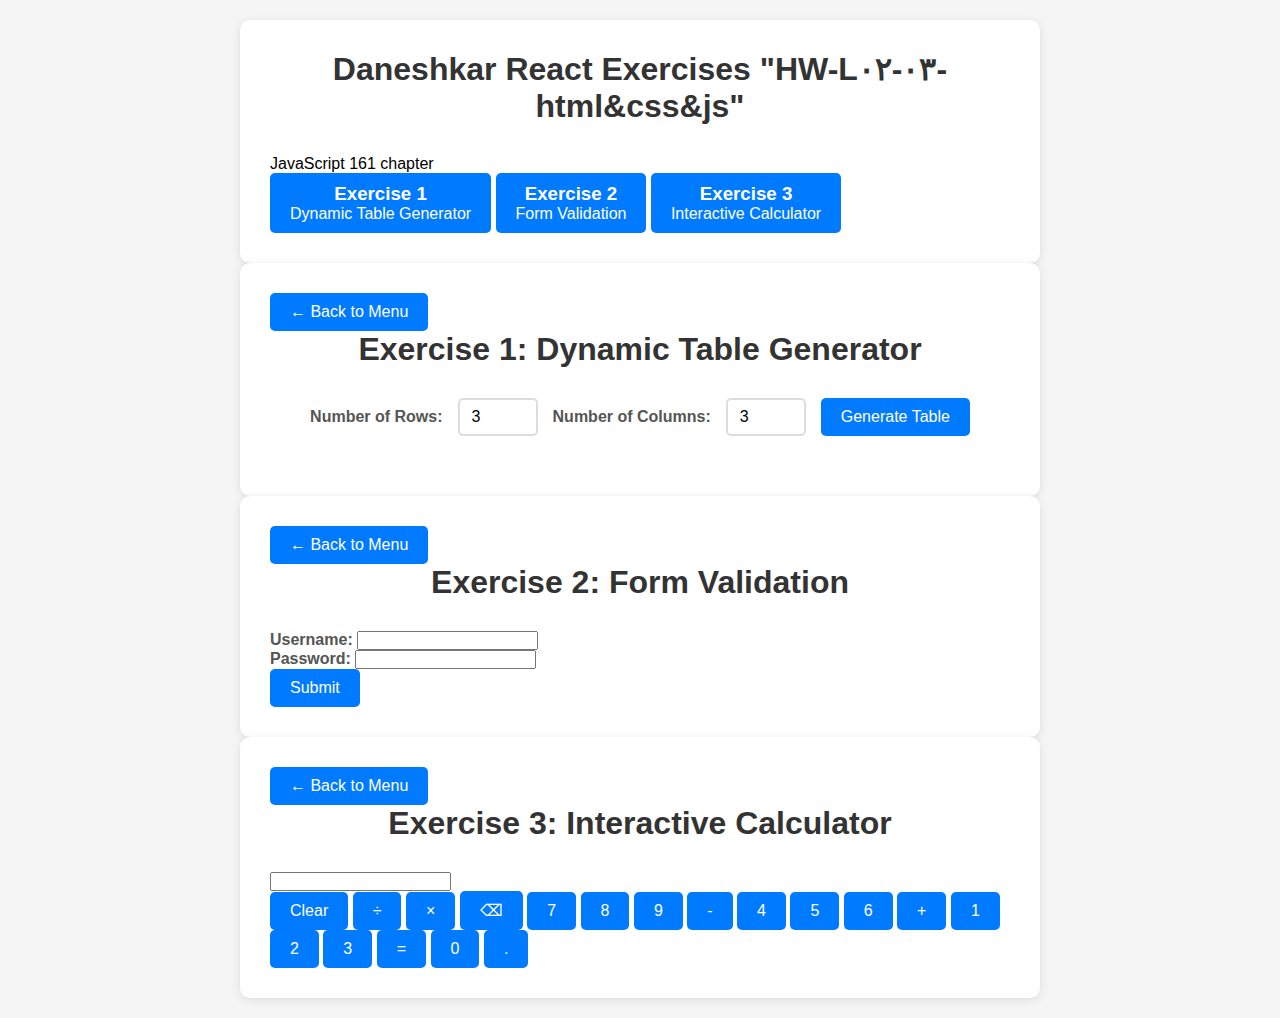
<file: index.html>
<!DOCTYPE html>
<html lang="en">

<head>
    <meta charset="UTF-8">
    <meta name="viewport" content="width=device-width, initial-scale=1.0">
    <title>Front-end Exercises - Amirreza Kia</title>
    <link rel="stylesheet" href="jadval-style.css">
</head>

<body>
    <!-- Main Menu -->
    <div id="mainMenu" class="screen active">
        <div class="container">
            <h1>Daneshkar React Exercises "HW-L۰۲-۰۳-html&css&js"</h1>
            <p class="subtitle">JavaScript 161 chapter</p>
            <div class="menu-buttons">
                <button onclick="showExercise('exercise1')" class="menu-btn">
                    <h3>Exercise 1</h3>
                    <p>Dynamic Table Generator</p>
                </button>
                <button onclick="showExercise('exercise2')" class="menu-btn">
                    <h3>Exercise 2</h3>
                    <p>Form Validation</p>
                </button>
                <button onclick="showExercise('exercise3')" class="menu-btn">
                    <h3>Exercise 3</h3>
                    <p>Interactive Calculator</p>
                </button>
            </div>
        </div>
    </div>

    <!-- Exercise 1: Dynamic Table -->
    <div id="exercise1" class="screen">
        <div class="container">
            <button onclick="showMainMenu()" class="back-btn">← Back to Menu</button>
            <h1>Exercise 1: Dynamic Table Generator</h1>
            <div class="input-section">
                <label for="rows">Number of Rows:</label>
                <input type="number" id="rows" min="1" max="20" value="3">

                <label for="cols">Number of Columns:</label>
                <input type="number" id="cols" min="1" max="20" value="3">

                <button id="generateBtn">Generate Table</button>
            </div>

            <div id="tableContainer"></div>
        </div>
    </div>

    <!-- Exercise 2: Form Validation -->
    <div id="exercise2" class="screen">
        <div class="container">
            <button onclick="showMainMenu()" class="back-btn">← Back to Menu</button>
            <h1>Exercise 2: Form Validation</h1>
            <form id="registrationForm">
                <div class="form-group">
                    <label for="username">Username:</label>
                    <input type="text" id="username" name="username" required>
                </div>

                <div class="form-group">
                    <label for="password">Password:</label>
                    <input type="password" id="password" name="password" required>
                </div>

                <button type="submit">Submit</button>
            </form>

            <div id="message"></div>
        </div>
    </div>

    <!-- Exercise 3: Calculator -->
    <div id="exercise3" class="screen">
        <div class="container">
            <button onclick="showMainMenu()" class="back-btn">← Back to Menu</button>
            <h1>Exercise 3: Interactive Calculator</h1>
            <div class="calculator">
                <div class="display">
                    <input type="text" id="display" readonly>
                </div>

                <div class="buttons">
                    <button onclick="clearDisplay()" class="clear">Clear</button>
                    <button onclick="appendToDisplay('/')" class="operator">÷</button>
                    <button onclick="appendToDisplay('*')" class="operator">×</button>
                    <button onclick="deleteLast()" class="operator">⌫</button>

                    <button onclick="appendToDisplay('7')" class="number">7</button>
                    <button onclick="appendToDisplay('8')" class="number">8</button>
                    <button onclick="appendToDisplay('9')" class="number">9</button>
                    <button onclick="appendToDisplay('-')" class="operator">-</button>

                    <button onclick="appendToDisplay('4')" class="number">4</button>
                    <button onclick="appendToDisplay('5')" class="number">5</button>
                    <button onclick="appendToDisplay('6')" class="number">6</button>
                    <button onclick="appendToDisplay('+')" class="operator">+</button>

                    <button onclick="appendToDisplay('1')" class="number">1</button>
                    <button onclick="appendToDisplay('2')" class="number">2</button>
                    <button onclick="appendToDisplay('3')" class="number">3</button>
                    <button onclick="calculate()" class="equals">=</button>

                    <button onclick="appendToDisplay('0')" class="number zero">0</button>
                    <button onclick="appendToDisplay('.')" class="number">.</button>
                </div>
            </div>
        </div>
    </div>

    <script src="jadval-script.js"></script>
</body>

</html>
</file>
<file: jadval-style.css>
* {
    margin: 0;
    padding: 0;
    box-sizing: border-box;
}

body {
    font-family: Arial, sans-serif;
    background-color: #f5f5f5;
    padding: 20px;
}

.container {
    max-width: 800px;
    margin: 0 auto;
    background: white;
    padding: 30px;
    border-radius: 10px;
    box-shadow: 0 2px 10px rgba(0, 0, 0, 0.1);
}

h1 {
    text-align: center;
    color: #333;
    margin-bottom: 30px;
}

.input-section {
    display: flex;
    gap: 15px;
    align-items: center;
    justify-content: center;
    margin-bottom: 30px;
    flex-wrap: wrap;
}

label {
    font-weight: bold;
    color: #555;
}

input[type="number"] {
    padding: 8px 12px;
    border: 2px solid #ddd;
    border-radius: 5px;
    font-size: 16px;
    width: 80px;
}

input[type="number"]:focus {
    outline: none;
    border-color: #007bff;
}

button {
    background-color: #007bff;
    color: white;
    padding: 10px 20px;
    border: none;
    border-radius: 5px;
    font-size: 16px;
    cursor: pointer;
    transition: background-color 0.3s;
}

button:hover {
    background-color: #0056b3;
}

#tableContainer {
    margin-top: 20px;
    overflow-x: auto;
}

table {
    width: 100%;
    border-collapse: collapse;
    margin: 0 auto;
    background: white;
    box-shadow: 0 1px 5px rgba(0, 0, 0, 0.1);
}

td {
    border: 1px solid #ddd;
    padding: 12px;
    text-align: center;
    background-color: #f9f9f9;
    min-width: 60px;
    height: 40px;
}

td:nth-child(even) {
    background-color: #f1f1f1;
}

tr:nth-child(even) td {
    background-color: #e9e9e9;
}

tr:nth-child(even) td:nth-child(even) {
    background-color: #f1f1f1;
}
</file>
